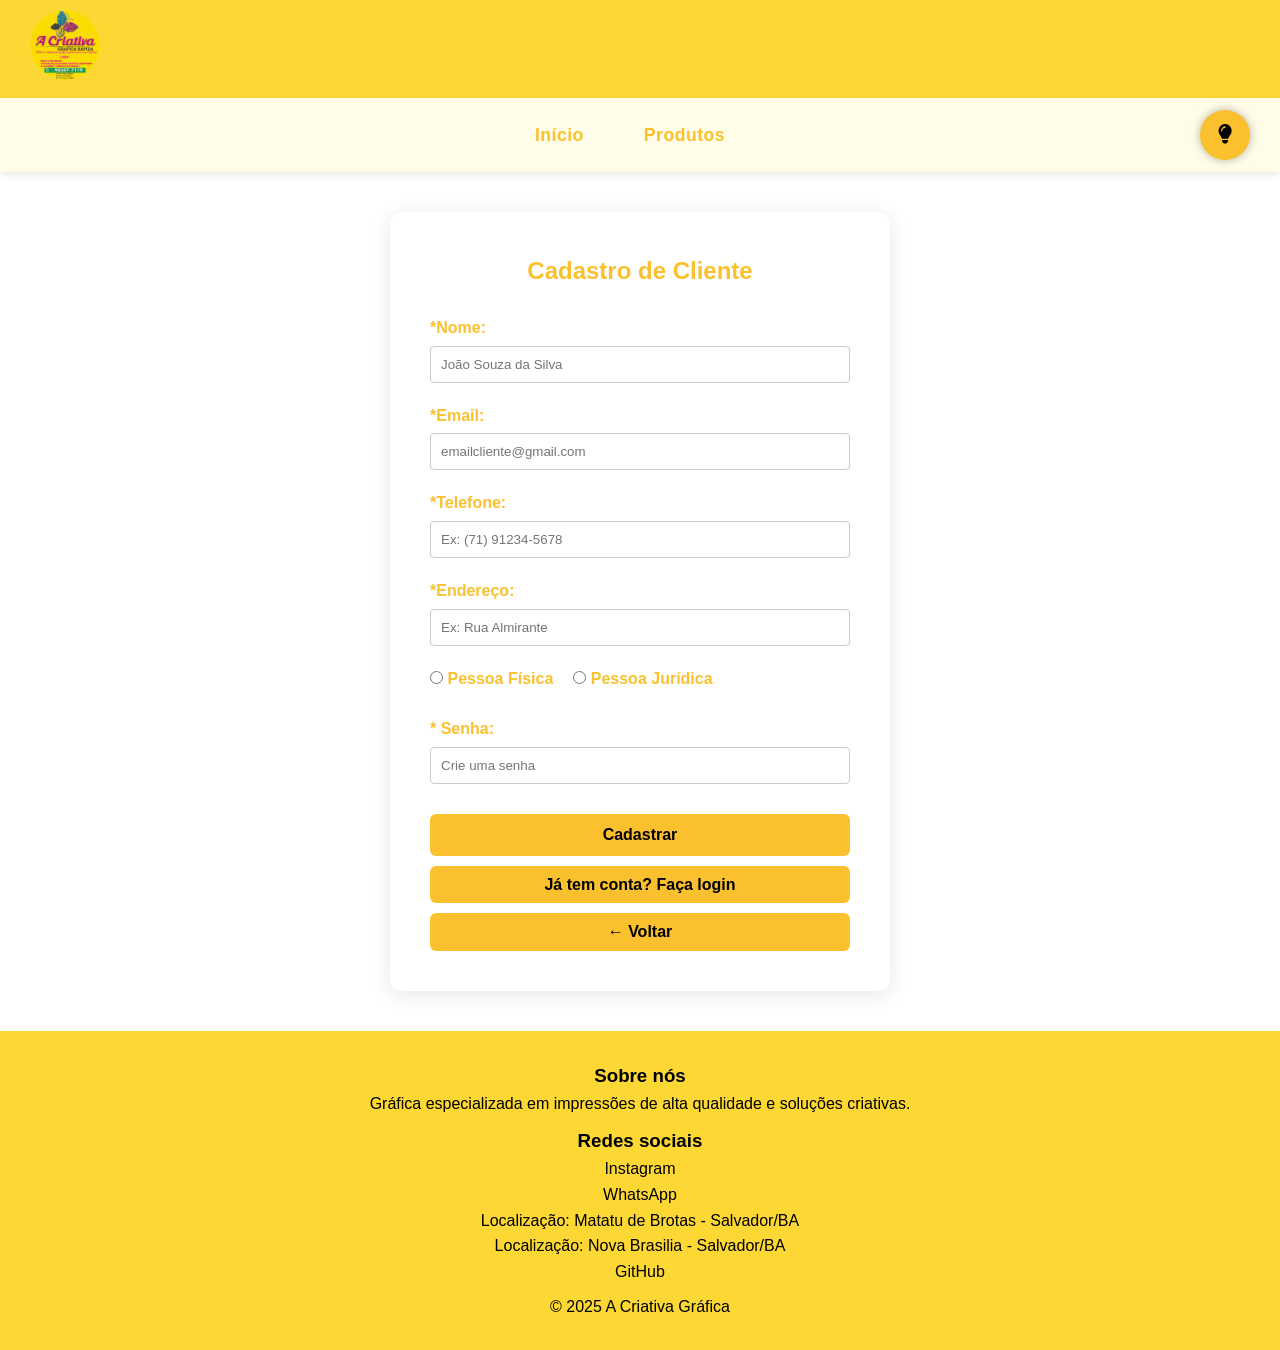
<file: Paginas/login/cadastro.html>
<!DOCTYPE html>
<html lang="pt-br">

<head>
  <meta charset="UTF-8">
  <title>Cadastro de Cliente</title>
  <meta name="viewport" content="width=device-width, initial-scale=1.0">
  <link rel="stylesheet" href="cadastro.css">
  <link rel="shortcut icon" href="/Imagens/logo_empresa.png" type="image/x-icon">
  <link rel="stylesheet" href="https://cdnjs.cloudflare.com/ajax/libs/font-awesome/6.5.0/css/all.min.css" />
</head>

<body>
  <!-- HEADER -->
  <header>
    <div>
      <img class="img_logo" src="/Imagens/logo_empresa.png" alt="Logo da Gráfica">
    </div>
  </header>

  <!-- NAVEGAÇÃO -->
  <nav>
    <a href="/index.html">Início</a>
    <a href="/Paginas/produto/produto.html">Produtos</a>
    <div class="div_flex">
      <button id="trocar_iluminacao" onclick="alternarModo()"><i id="lampadaEscura" class="fa-solid fa-lightbulb"></i></button>
    </div>
  </nav>

  <!-- CONTAINER DE CADASTRO CENTRALIZADO -->
  <div class="cadastro-container">
    <div class="cadastro-card">
      <h2>Cadastro de Cliente</h2>
      <form action="suporteLogin.html" id="formCadastro">
        <label for="nome">*Nome:</label>
        <input type="text" id="nome" name="nome" placeholder="João Souza da Silva" required>

        <label for="email">*Email:</label>
        <input type="email" id="email" name="email" placeholder="emailcliente@gmail.com" required>

        <label for="telefone">*Telefone:</label>
        <input type="tel" id="telefone" name="telefone" placeholder="Ex: (71) 91234-5678" required>

        <label for="endereco">*Endereço:</label>
        <input type="text" id="endereco" name="endereco" placeholder="Ex: Rua Almirante" required>

        <div class="radio-group">
          <label class="radio-label">
            <input type="radio" id="pessoafisica" name="tipoPessoa" value="fisica">
            <span>Pessoa Física</span>
          </label>
          <label class="radio-label">
            <input type="radio" id="pessoajuridica" name="tipoPessoa" value="juridica">
            <span>Pessoa Jurídica</span>
          </label>
        </div>

        <!-- Campo dinâmico CPF/CNPJ -->
        <div id="campoDocumento" style="display: none;">
          <label id="labelDocumento" for="documento"></label>
          <input type="text" id="documento" name="documento" required>
        </div>

        <label for="senha">* Senha:</label>
        <input type="password" id="senha" name="senha" placeholder="Crie uma senha" required>

        <button type="submit">Cadastrar</button>
        <a class="link-voltar" href="login.html">Já tem conta? Faça login</a>
        <a class="link-voltar" href="/index.html">← Voltar</a>
      </form>
    </div>
  </div>

  <!-- RODAPÉ -->
  <footer>
    <div>
      <h3>Sobre nós</h3>
      <p>Gráfica especializada em impressões de alta qualidade e soluções criativas.</p>
    </div>

    <div>
      <h3>Redes sociais</h3>
      <a href="https://www.instagram.com/acriativagraf/" target="_blank">Instagram</a><br>
      <a href="https://wa.me/5571985077119?text=Olá%2C%20gostaria%20de%20mais%20informações!"
        target="_blank">WhatsApp</a><br>
      <a href="https://www.google.com/maps/place/A+Criativa+Gráfica+Rápida/@-12.976092,-38.4953796,19z/data=!3m1!4b1!4m6!3m5!1s0x71604cfe29fda07:0x352d3ac0cf9034d3!8m2!3d-12.9760933!4d-38.4947345!16s%2Fg%2F1ptydl3cg?entry=ttu&g_ep=EgoyMDI1MDYzMC4wIKXMDSoASAFQAw%3D%3D"
        target="_blank">Localização: Matatu de Brotas - Salvador/BA</a><br>
      <a href="https://www.google.com/maps/place/A+Criativa+Gráfica+Rápida+2+Nova+Brasília/@-12.9187167,-38.4111908,17z/data=!3m1!4b1!4m6!3m5!1s0x71611b4ff86e5eb:0x5c8427a440bc6816!8m2!3d-12.9187219!4d-38.4086105!16s%2Fg%2F11mhjtlxtj?entry=ttu&g_ep=EgoyMDI1MDYzMC.0wIKXMDSoASAFQAw%3D%3D"
        target="_blank">Localização: Nova Brasilia - Salvador/BA</a><br>
      <a href="https://github.com/Tiago-Aragao/AVA1_FrontEndGT.git" target="_blank">GitHub</a>
    </div>

    <div>
      <p>&copy; 2025 A Criativa Gráfica</p>
    </div>
  </footer>

  <!-- AREA DE IMPORTAÇÃO DE SCRIPTS .JS-->
  <script src="/Paginas/login/cadastro.js"></script>
  <script src="/modoescuro.js"></script>
</body>

</html>
</file>
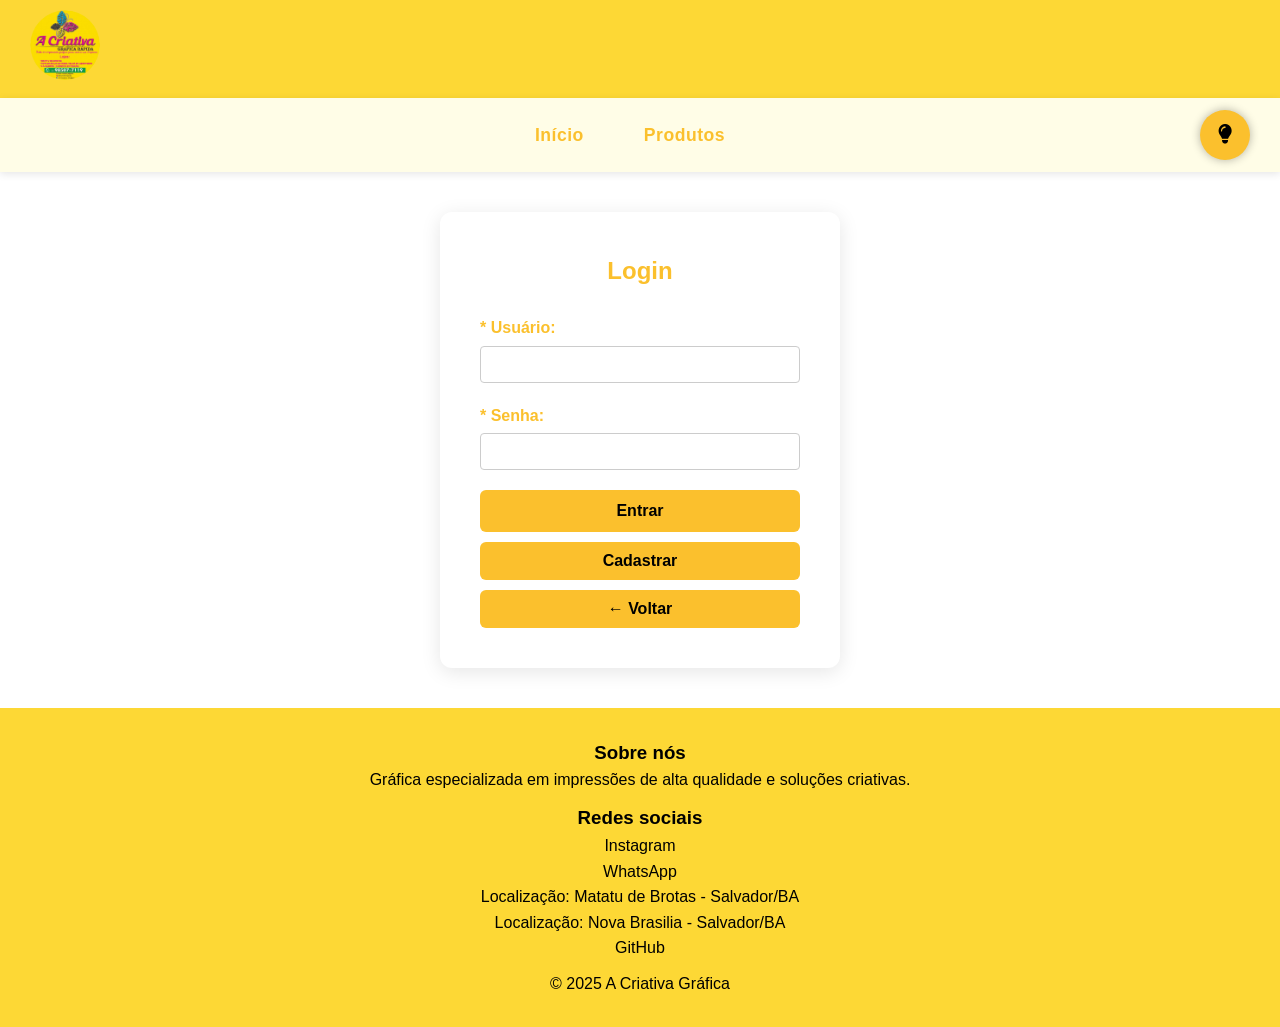
<file: Paginas/login/login.html>
<!DOCTYPE html>
<html lang="pt-br">

<head>
  <meta charset="UTF-8">
  <title>Tela de Login</title>
  <meta name="viewport" content="width=device-width, initial-scale=1.0">
  <link rel="stylesheet" href="login.css">
  <link rel="shortcut icon" href="/Imagens/logo_empresa.png" type="image/x-icon">
  <link rel="stylesheet" href="https://cdnjs.cloudflare.com/ajax/libs/font-awesome/6.5.0/css/all.min.css" />
</head>

<body>
  <!-- HEADER -->
  <header>
    <div>
      <img class="img_logo" src="/Imagens/logo_empresa.png" alt="Logo da Gráfica">
    </div>
  </header>

  <!-- NAVEGAÇÃO -->
  <nav>
    <a href="/index.html">Início</a>
    <a href="/Paginas/produto/produto.html">Produtos</a>
    <div class="div_flex">
      <button id="trocar_iluminacao" onclick="alternarModo()"><i id="lampadaEscura"
          class="fa-solid fa-lightbulb"></i></button>
    </div>
  </nav>

  <!-- CONTAINER DE LOGIN CENTRALIZADO -->
  <div class="login-container">
    <div class="login-card">
      <h2>Login</h2>
      <form action="/Paginas/suporte/suporte.html" id="form">
        <label for="usuario">* Usuário:</label>
        <input type="text" id="usuario" name="usuario" required>

        <label for="senha">* Senha:</label>
        <input type="password" id="senha" name="senha" required>

        <button id="btn" type="submit">Entrar</button>
        <a class="link-voltar" href="/Paginas/login/cadastro.html">Cadastrar</a>
        <a class="link-voltar" href="/index.html">← Voltar</a>

      </form>
    </div>
  </div>

  <!-- RODAPÉ -->
  <footer>
    <div>
      <h3>Sobre nós</h3>
      <p>Gráfica especializada em impressões de alta qualidade e soluções criativas.</p>
    </div>

    <div>
      <h3>Redes sociais</h3>
      <a href="https://www.instagram.com/acriativagraf/" target="_blank">Instagram</a><br>
      <a href="https://wa.me/5571985077119?text=Olá%2C%20gostaria%20de%20mais%20informações!"
        target="_blank">WhatsApp</a><br>
      <a href="https://www.google.com/maps/place/A+Criativa+Gráfica+Rápida/@-12.976092,-38.4953796,19z/data=!3m1!4b1!4m6!3m5!1s0x71604cfe29fda07:0x352d3ac0cf9034d3!8m2!3d-12.9760933!4d-38.4947345!16s%2Fg%2F1ptydl3cg?entry=ttu&g_ep=EgoyMDI1MDYzMC4wIKXMDSoASAFQAw%3D%3D"
        target="_blank">Localização: Matatu de Brotas - Salvador/BA</a><br>
      <a href="https://www.google.com/maps/place/A+Criativa+Gráfica+Rápida+2+Nova+Brasília/@-12.9187167,-38.4111908,17z/data=!3m1!4b1!4m6!3m5!1s0x71611b4ff86e5eb:0x5c8427a440bc6816!8m2!3d-12.9187219!4d-38.4086105!16s%2Fg%2F11mhjtlxtj?entry=ttu&g_ep=EgoyMDI1MDYzMC4wIKXMDSoASAFQAw%3D%3D"
        target="_blank">Localização: Nova Brasilia - Salvador/BA</a><br>
      <a href="https://github.com/Tiago-Aragao/AVA1_FrontEndGT.git" target="_blank">GitHub</a>
    </div>

    <div>
      <p>&copy; 2025 A Criativa Gráfica</p>
    </div>
  </footer>
  
  <!-- AREA DE IMPORTAÇÃO DE SCRIPTS .JS-->
  <script src="login.js"></script>
  <script src="/modoescuro.js"></script>
</body>

</html>
</file>
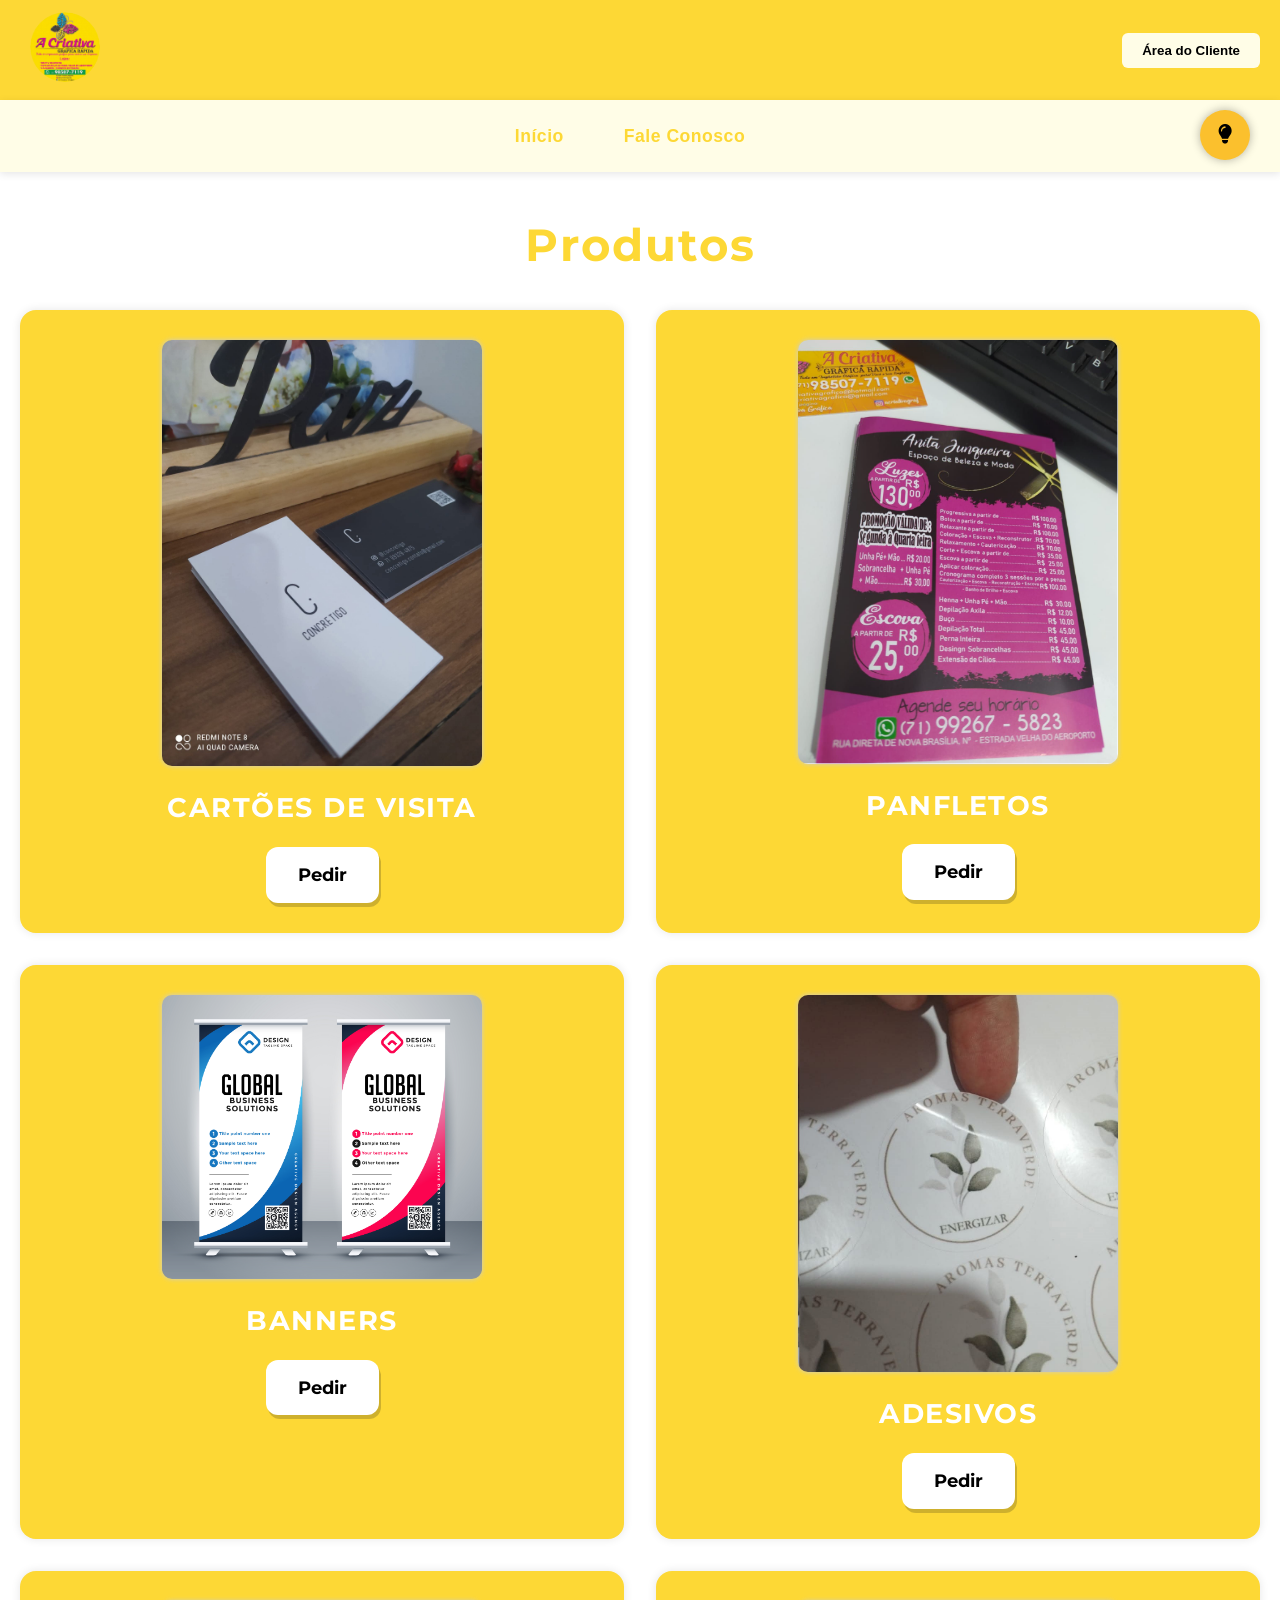
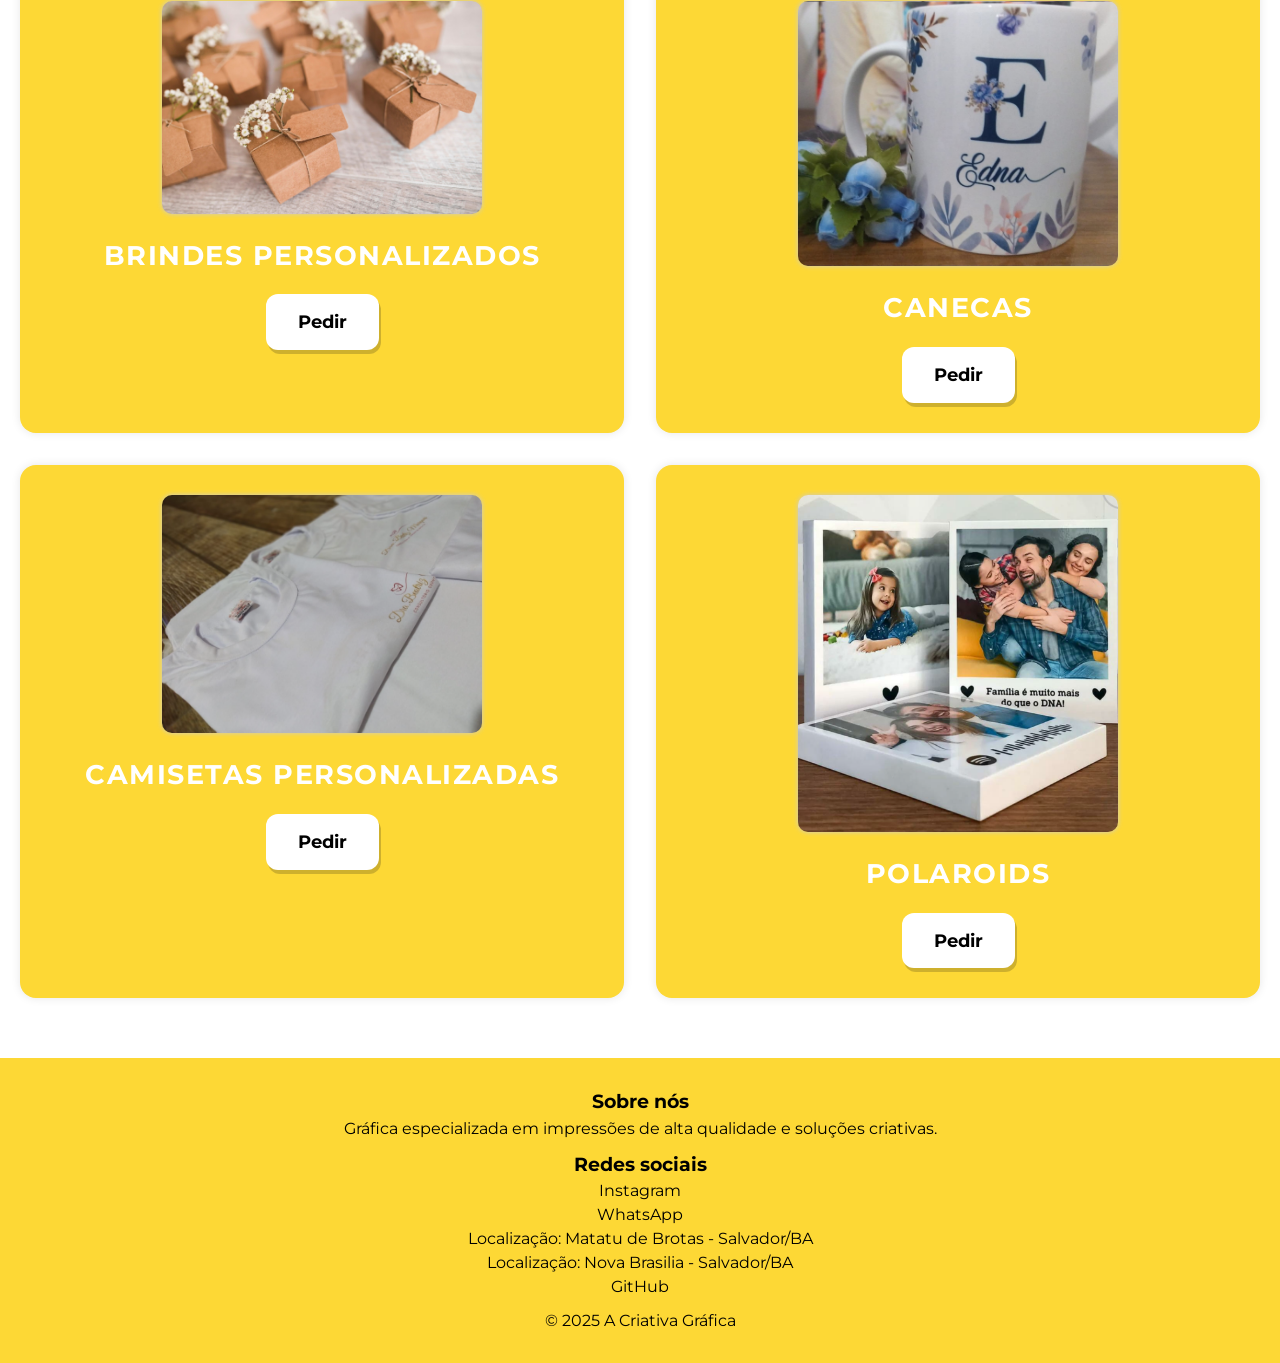
<file: Paginas/produto/produto.html>
<!DOCTYPE html>
<html lang="pt-br">

<head>
    <meta charset="UTF-8" />
    <title>Produtos</title>
    <link href="https://fonts.googleapis.com/css2?family=Montserrat:wght@400;700&display=swap" rel="stylesheet" />
    <link rel="stylesheet" href="produto.css" />
    <link rel="shortcut icon" href="/Imagens/logo_empresa.png" type="image/png" />
    <link rel="stylesheet" href="https://cdnjs.cloudflare.com/ajax/libs/font-awesome/6.5.0/css/all.min.css" />
</head>

<body>

    <header>
        <div>
            <img class="img_logo" src="/Imagens/logo_empresa.png" alt="Logo da Gráfica">
        </div>

        <div class="div_flex">
            <button onclick="mudar()">Área do Cliente</button>
        </div>
    </header>

    <nav>
        <a href="/index.html">Início</a>
        <a href="#FaleConosco">Fale Conosco</a>
        <div class="div_flex">
            <button id="trocar_iluminacao" onclick="alternarModo()"><i id="lampadaEscura" class="fa-solid fa-lightbulb"></i></button>
        </div>
    </nav>


    <main>
        <div class="div-centro">
            <h1>Produtos</h1>
        </div>

        <section class="produtos">

            <!-- CARTÃO DE VISITA -->
            <div class="produto">
                <img src="/Imagens/cartao_visita.jpeg" alt="Cartões de Visita" width="200" height="150" />
                <h5>Cartões de Visita</h5>
                <a href="https://wa.me/5571985077119?text=Olá,%20quero%20fazer%20um%20pedido%20de%20Cartões%20de%20Visita"
                    target="_blank" class="botao-pedir">Pedir</a>
            </div>

            <!-- PANFLETOS -->
            <div class="produto">
                <img src="/Imagens/panfletos.png" alt="Panfletos coloridos" width="200" height="150" />
                <h5>Panfletos</h5>
                <a href="https://wa.me/5571985077119?text=Olá,%20quero%20fazer%20um%20pedido%20de%20Panfletos"
                    target="_blank" class="botao-pedir">Pedir</a>
            </div>

            <!-- BANNERS -->
            <div class="produto">
                <img src="/Imagens/banners.jpg" alt="Banners promocionais em vários tamanhos" width="200"
                    height="150" />
                <h5>Banners</h5>
                <a href="https://wa.me/5571985077119?text=Olá,%20quero%20fazer%20um%20pedido%20de%20Banners"
                    target="_blank" class="botao-pedir">Pedir</a>
            </div>

            <!-- ADESIVOS PERSONALIZADOS -->
            <div class="produto">
                <img src="/Imagens/adesivo_vinil.jfif" alt="Adesivos personalizados" width="200" height="150" />
                <h5>Adesivos</h5>
                <a href="https://wa.me/5571985077119?text=Olá,%20quero%20fazer%20um%20pedido%20de%20Adesivos"
                    target="_blank" class="botao-pedir">Pedir</a>
            </div>

            <!-- BRINDES -->
            <div class="produto">
                <img src="/Imagens/brindes_para_festas.png" alt="Brindes personalizados para eventos e empresas"
                    width="200" height="150" />
                <h5>Brindes Personalizados</h5>
                <a href="https://wa.me/5571985077119?text=Olá,%20quero%20fazer%20um%20pedido%20de%20Brindes%20Personalizados"
                    target="_blank" class="botao-pedir">Pedir</a>
            </div>

            <!-- CANECA PERSONALIZADA -->
            <div class="produto">
                <img src="/Imagens/caneca_personalizada.jfif" alt="Canecas personalizadas com fotos ou logos"
                    width="200" height="150" />
                <h5>Canecas</h5>
                <a href="https://wa.me/5571985077119?text=Olá,%20quero%20fazer%20um%20pedido%20de%20Canecas"
                    target="_blank" class="botao-pedir">Pedir</a>
            </div>

            <!-- CAMISAS PERSONALIZADAS -->
            <div class="produto">
                <img src="/Imagens/camiseta_personalizada.png" alt="Camisetas personalizadas com estampas" width="200"
                    height="150" />
                <h5>Camisetas Personalizadas</h5>
                <a href="https://wa.me/5571985077119?text=Olá,%20quero%20fazer%20um%20pedido%20de%20Camisetas%20Personalizadas"
                    target="_blank" class="botao-pedir">Pedir</a>
            </div>

            <!-- POLAROIDS -->
            <div class="produto">
                <img src="/Imagens/polaroid.png" alt="Polaroids personalizadas com fotos" width="200" height="150" />
                <h5>Polaroids</h5>
                <a href="https://wa.me/5571985077119?text=Olá,%20quero%20fazer%20um%20pedido%20de%20Polaroids"
                    target="_blank" class="botao-pedir">Pedir</a>
            </div>

        </section>
    </main>

    <footer id="FaleConosco">
        <div>
            <h3>Sobre nós</h3>
            <p>Gráfica especializada em impressões de alta qualidade e soluções criativas.</p>
        </div>

        <div>
            <h3>Redes sociais</h3>
            <a href="https://www.instagram.com/acriativagraf/" target="_blank">Instagram</a><br>
            <a href="https://wa.me/5571985077119?text=Olá%2C%20gostaria%20de%20mais%20informações!"
                target="_blank">WhatsApp</a><br>
            <a href="https://www.google.com/maps/place/A+Criativa+Gráfica+Rápida/@-12.976092,-38.4953796,19z/data=!3m1!4b1!4m6!3m5!1s0x71604cfe29fda07:0x352d3ac0cf9034d3!8m2!3d-12.9760933!4d-38.4947345!16s%2Fg%2F1ptydl3cg?entry=ttu&g_ep=EgoyMDI1MDYzMC4wIKXMDSoASAFQAw%3D%3D"
                target="_blank">Localização: Matatu de Brotas - Salvador/BA</a><br>
            <a href="https://www.google.com/maps/place/A+Criativa+Gráfica+Rápida+2+Nova+Brasília/@-12.9187167,-38.4111908,17z/data=!3m1!4b1!4m6!3m5!1s0x71611b4ff86e5eb:0x5c8427a440bc6816!8m2!3d-12.9187219!4d-38.4086105!16s%2Fg%2F11mhjtlxtj?entry=ttu&g_ep=EgoyMDI1MDYzMC4wIKXMDSoASAFQAw%3D%3D"
                target="_blank">Localização: Nova Brasilia - Salvador/BA</a><br>
            <a href="https://github.com/Tiago-Aragao/AVA1_FrontEndGT.git" target="_blank">GitHub</a>
        </div>

        <div>
            <p>&copy; 2025 A Criativa Gráfica</p>
        </div>
    </footer>

    <!--  VOLTAR AO TOPO  -->
    <button id="voltar-topo" title="Voltar ao topo"><i class="fas fa-arrow-up"></i></button>


    <script src="/Paginas/produto/produto.js"></script>
    <script src="/modoescuro.js"></script>
</body>

</html>
</file>
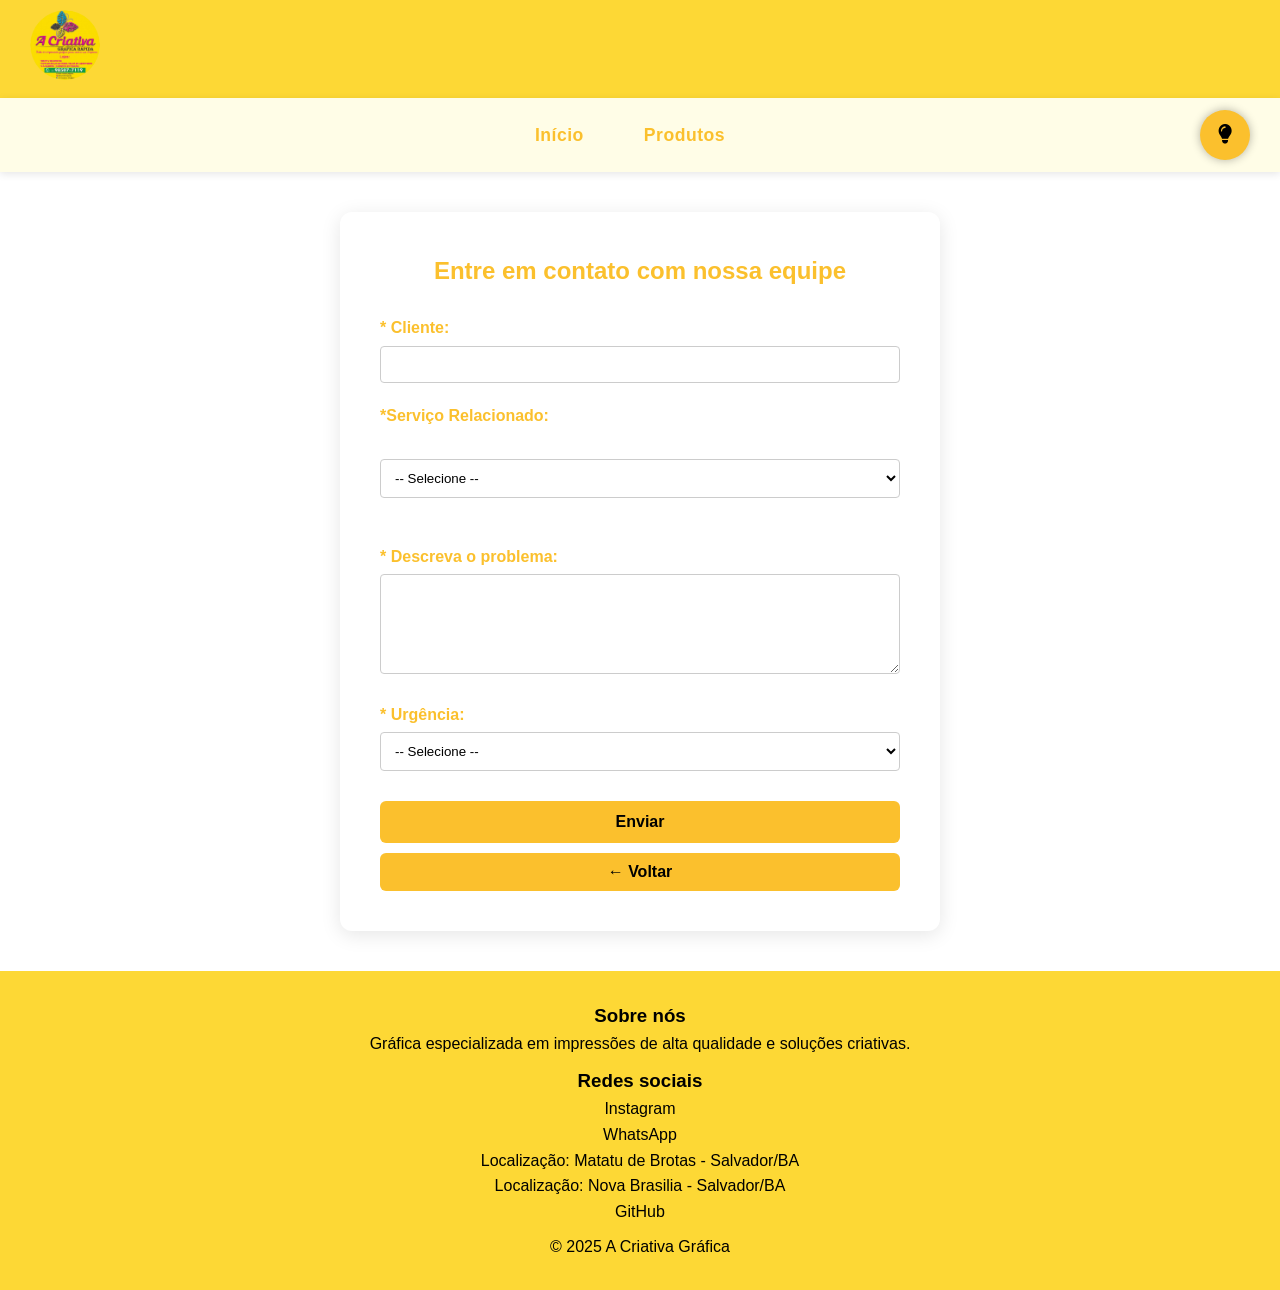
<file: Paginas/suporte/suporte.html>
<!DOCTYPE html>
<html lang="pt-br">

<head>
    <meta charset="UTF-8">
    <meta name="viewport" content="width=device-width, initial-scale=1.0">
    <title>Suporte</title>
    <link rel="stylesheet" href="suporte.css">
    <link rel="shortcut icon" href="/Imagens/logo_empresa.png" type="image/png">
    <link rel="stylesheet" href="https://cdnjs.cloudflare.com/ajax/libs/font-awesome/6.5.0/css/all.min.css" />
</head>

<body>
    <!-- HEADER -->
    <header>
        <div>
            <img class="img_logo" src="/Imagens/logo_empresa.png" alt="Logo da Empresa">
        </div>
    </header>

    <!-- NAVEGAÇÃO -->
    <nav>
        <a href="/index.html">Início</a>
        <a href="/Paginas/produto/produto.html">Produtos</a>
        <div class="div_flex">
            <button id="trocar_iluminacao" onclick="alternarModo()"><i id="lampadaEscura" class="fa-solid fa-lightbulb"></i></button>
        </div>
    </nav>

    <!-- CONTAINER DE SUPORTE CENTRALIZADO -->
    <div class="suporte-container">
        <div class="suporte-card">
            <h2>Entre em contato com nossa equipe</h2>
            <form action="/index.html">
                <label for="nome">* Cliente:</label>
                <input type="text" id="nome" name="nome" required>

                <label for="servico">*Serviço Relacionado:</label><br>
                <select id="servico" name="servico" required>
                    <option value="">-- Selecione --</option>
                    <option value="incorreta">Quantidade Incorreta</option>
                    <option value="corte">Erro de Corte</option>
                    <option value="defeito">Impressão Defeituosa</option>
                    <option value="nao_finalizado">Produto não finalizado</option>
                    <option value="arte">Erro na arte</option>
                    <option value="outro">Outro</option>
                </select><br><br>

                <label for="descricao">* Descreva o problema:</label>
                <textarea id="descricao" name="descricao" rows="5" required></textarea>

                <label for="urgencia">* Urgência:</label>
                <select id="urgencia" name="urgencia" required>
                    <option value="">-- Selecione --</option>
                    <option value="baixa">Baixa</option>
                    <option value="media">Média</option>
                    <option value="alta">Alta</option>
                </select>

                <button onclick="enviar()" type="submit">Enviar</button>
                <a class="link-voltar" href="/index.html">← Voltar</a>
            </form>
        </div>
    </div>

    <!-- RODAPÉ -->
    <footer>
        <div>
            <h3>Sobre nós</h3>
            <p>Gráfica especializada em impressões de alta qualidade e soluções criativas.</p>
        </div>

        <div>
            <h3>Redes sociais</h3>
            <a href="https://www.instagram.com/acriativagraf/" target="_blank">Instagram</a><br>
            <a href="https://wa.me/5571985077119?text=Olá%2C%20gostaria%20de%20mais%20informações!"
                target="_blank">WhatsApp</a><br>
            <a href="https://www.google.com/maps/place/A+Criativa+Gráfica+Rápida/@-12.976092,-38.4953796,19z/data=!3m1!4b1!4m6!3m5!1s0x71604cfe29fda07:0x352d3ac0cf9034d3!8m2!3d-12.9760933!4d-38.4947345!16s%2Fg%2F1ptydl3cg?entry=ttu&g_ep=EgoyMDI1MDYzMC4wIKXMDSoASAFQAw%3D%3D"
                target="_blank">Localização: Matatu de Brotas - Salvador/BA</a><br>
            <a href="https://www.google.com/maps/place/A+Criativa+Gráfica+Rápida+2+Nova+Brasília/@-12.9187167,-38.4111908,17z/data=!3m1!4b1!4m6!3m5!1s0x71611b4ff86e5eb:0x5c8427a440bc6816!8m2!3d-12.9187219!4d-38.4086105!16s%2Fg%2F11mhjtlxtj?entry=ttu&g_ep=EgoyMDI1MDYzMC4wIKXMDSoASAFQAw%3D%3D"
                target="_blank">Localização: Nova Brasilia - Salvador/BA</a><br>
            <a href="https://github.com/Tiago-Aragao/AVA1_FrontEndGT.git" target="_blank">GitHub</a>
        </div>

        <div>
            <p>&copy; 2025 A Criativa Gráfica</p>
        </div>
    </footer>

    <script src="/modoescuro.js"></script>
    <script src="suporte.js"></script>
</body>

</html>
</file>
<file: Paginas/login/cadastro.css>
/* VARIÁVEIS DE TEMA */
:root {
  --cor-fundo-body: #fff; /* Cor de fundo padrão da página (modo claro) */
  --cor-texto-body: #333; /* Cor principal dos textos no modo claro */
  --cor-header: #fdd835; /* Cor de fundo do cabeçalho (header) */
  --cor-nav: #fffde7; /* Cor de fundo da barra de navegação */
  --cor-botao-light: #fbc02d; /* Cor de fundo do botão de troca de tema (claro/escuro) */
  --cor-link: #fbc02d; /* Cor padrão dos links */
  --cor-link-hover: #fff; /* Cor do texto dos links ao passar o mouse */
  --cor-link-bg-hover: #fbc02d; /* Cor de fundo dos links ao passar o mouse */
  --cor-card-bg: #fff; /* Cor de fundo dos cartões (formulário) */
  --cor-card-boxshadow: rgba(0, 0, 0, 0.1); /* Cor da sombra dos cartões */
  --cor-titulo: #fbc02d; /* Cor dos títulos dentro dos cartões */
  --cor-label: #fbc02d; /* Cor das labels dos campos de formulário */
  --cor-input-bg: #fff; /* Cor de fundo dos campos de input */
  --cor-input-borda: #ccc; /* Cor da borda dos inputs */
  --cor-input-texto: #000; /* Cor do texto dentro dos inputs */
  --cor-botao: #fbc02d; /* Cor de fundo dos botões */
  --cor-botao-hover: #fdd835; /* Cor dos botões ao passar o mouse */
  --cor-footer-bg: #fdd835; /* Cor de fundo do rodapé */
  --cor-footer-texto: #000; /* Cor do texto no rodapé */
  --cor-footer-hover: #fff; /* Cor dos links do rodapé ao passar o mouse */
}

body.modo-escuro {
  --cor-fundo-body: #121212; /* Cor de fundo da página no modo escuro */
  --cor-texto-body: #e0e0e0; /* Cor principal dos textos no modo escuro */
  --cor-header: #333; /* Cor do cabeçalho no modo escuro */
  --cor-nav: #1e1e1e; /* Cor da barra de navegação no modo escuro */
  --cor-botao-light: #fbc02d; /* Cor do botão de tema no modo escuro (mantida) */
  --cor-link: #fdd835; /* Cor dos links no modo escuro */
  --cor-link-hover: #000; /* Cor dos links ao passar o mouse (modo escuro) */
  --cor-link-bg-hover: #fdd835; /* Fundo do link ao passar o mouse (modo escuro) */
  --cor-card-bg: #1f1f1f; /* Cor de fundo dos cartões no modo escuro */
  --cor-card-boxshadow: rgba(255, 255, 255, 0.05); /* Sombra sutil dos cartões no modo escuro */
  --cor-titulo: #fdd835; /* Cor dos títulos no modo escuro */
  --cor-label: #fdd835; /* Cor das labels no modo escuro */
  --cor-input-bg: #2c2c2c; /* Cor de fundo dos inputs no modo escuro */
  --cor-input-borda: #555; /* Cor da borda dos inputs no modo escuro */
  --cor-input-texto: #fff; /* Cor do texto dentro dos inputs no modo escuro */
  --cor-botao: #fbc02d; /* Cor do botão no modo escuro */
  --cor-botao-hover: #fdd835; /* Cor do botão ao passar o mouse no modo escuro */
  --cor-footer-bg: #333; /* Cor de fundo do rodapé no modo escuro */
  --cor-footer-texto: #ccc; /* Cor do texto no rodapé (modo escuro) */
  --cor-footer-hover: #fff; /* Cor do texto no hover (modo escuro) */
}

/* RESET */
* {
  margin: 0; /* Remove margens padrão de todos os elementos */
  padding: 0; /* Remove preenchimentos padrão */
  box-sizing: border-box; /* Inclui padding e borda no cálculo de tamanho */
}

body {
  font-family: Arial, sans-serif; /* Define a fonte principal */
  background-color: var(--cor-fundo-body); /* Usa a variável de cor de fundo do corpo */
  color: var(--cor-texto-body); /* Usa a cor padrão do texto */
  line-height: 1.6; /* Altura da linha para melhor legibilidade */
  height: 100vh; /* Altura total da viewport */
  display: flex; /* Define o layout como flexível */
  flex-direction: column; /* Organiza os elementos verticalmente */
}

/* HEADER */
header {
  background-color: var(--cor-header); /* Cor de fundo do cabeçalho */
  height: 100px; /* Altura fixa do cabeçalho */
  display: flex; /* Layout flexível */
  align-items: center; /* Centraliza os itens verticalmente */
  padding: 0 20px; /* Espaçamento horizontal interno */
}

/* LOGO */
.img_logo {
  margin: 10px 0 10px 10px; /* Margem ao redor da imagem */
  padding: 0; /* Sem espaçamento interno */
  height: 70px; /* Altura da imagem */
  width: 70px; /* Largura da imagem */
  border-radius: 50%; /* Torna a imagem circular */
  object-fit: cover; /* Garante que a imagem preencha sem distorcer */
  border: none; /* Remove borda */
  box-shadow: none; /* Sem sombra */
  background-color: transparent; /* Fundo transparente */
}

/* NAV */
nav {
  background-color: var(--cor-nav); /* Cor de fundo da navegação */
  position: sticky; /* Fixa a barra no topo ao rolar */
  top: 0; /* Alinha ao topo da página */
  left: 0; /* Alinha à esquerda */
  width: 100%; /* Largura total */
  display: flex; /* Layout flexível */
  justify-content: center; /* Centraliza os itens horizontalmente */
  gap: 20px; /* Espaço entre os links */
  padding: 15px 0; /* Espaço vertical interno */
  z-index: 1000; /* Prioridade de empilhamento */
  box-shadow: 0 2px 8px rgba(0, 0, 0, 0.1); /* Sombra leve inferior */
}

nav a {
  color: var(--cor-link); /* Cor padrão dos links */
  text-decoration: none; /* Remove sublinhado */
  font-weight: 600; /* Texto em negrito */
  font-family: 'Segoe UI', 'Helvetica Neue', Arial, sans-serif; /* Fonte personalizada */
  font-size: 1.1rem; /* Tamanho da fonte */
  padding: 8px 14px; /* Espaçamento interno do link */
  margin: 0 6px; /* Espaçamento entre os links */
  border-radius: 6px; /* Bordas arredondadas */
  transition: all 0.3s ease-in-out; /* Transição suave */
  display: inline-block; /* Permite espaçamento e alinhamento */
  letter-spacing: 0.5px; /* Espaçamento entre letras */
}

nav a:hover {
  color: var(--cor-link-hover); /* Cor do texto ao passar o mouse */
  background-color: var(--cor-link-bg-hover); /* Fundo ao passar o mouse */
  box-shadow: 0 4px 10px rgba(0, 0, 0, 0.2); /* Sombra mais intensa */
}

nav a.active {
  color: var(--cor-link-hover); /* Cor do link ativo */
  background-color: var(--cor-link-bg-hover); /* Fundo do link ativo */
}

/* BOTÃO TROCA DE ILUMINAÇÃO */
#trocar_iluminacao {
  position: fixed; /* Fixa o botão na tela */
  top: 110px; /* Distância do topo */
  right: 30px; /* Distância da direita */
  background-color: var(--cor-botao-light); /* Cor de fundo */
  color: #000; /* Cor do ícone */
  border: none; /* Remove a borda */
  border-radius: 50%; /* Botão redondo */
  padding: 0.8rem; /* Espaçamento interno */
  font-size: 1.2rem; /* Tamanho do ícone */
  cursor: pointer; /* Muda o cursor para ponteiro */
  z-index: 1001; /* Empilhamento acima da navegação */
  box-shadow: 0 0 10px rgba(0, 0, 0, 0.3); /* Sombra ao redor */
  display: flex; /* Alinha conteúdo */
  align-items: center; /* Alinha verticalmente */
  justify-content: center; /* Alinha horizontalmente */
  width: 50px; /* Largura do botão */
  height: 50px; /* Altura do botão */
  transition: all 0.3s ease; /* Transição suave */
}

#trocar_iluminacao:hover {
  background-color: #fff; /* Cor ao passar o mouse */
  transform: scale(1.1); /* Aumenta o botão levemente */
}

body.modo-escuro #trocar_iluminacao {
  background-color: var(--cor-botao-light); /* Cor no modo escuro */
  color: #000; /* Cor do ícone */
}

body.modo-escuro #trocar_iluminacao:hover {
  background-color: #fff; /* Cor de fundo ao passar o mouse */
}

/* CONTAINER DE CADASTRO */
.cadastro-container {
  flex: 1; /* Ocupa o espaço restante */
  display: flex; /* Layout flexível */
  justify-content: center; /* Centraliza horizontalmente */
  align-items: center; /* Centraliza verticalmente */
  background-color: var(--cor-fundo-body); /* Cor de fundo do container */
  padding: 40px 20px; /* Espaçamento interno */
}

/* CARD DE CADASTRO */
.cadastro-card {
  background-color: var(--cor-card-bg); /* Cor de fundo do cartão */
  padding: 40px; /* Espaçamento interno */
  border-radius: 12px; /* Bordas arredondadas */
  box-shadow: 0 4px 20px var(--cor-card-boxshadow); /* Sombra ao redor */
  max-width: 500px; /* Largura máxima */
  width: 100%; /* Largura total até o máximo */
}

.cadastro-card h2 {
  color: var(--cor-titulo); /* Cor do título */
  margin-bottom: 25px; /* Espaçamento inferior */
  text-align: center; /* Centraliza o texto */
}

/* CAMPOS */
.cadastro-card label {
  color: var(--cor-label); /* Cor da label */
  font-weight: bold; /* Negrito */
  margin-bottom: 5px; /* Espaçamento inferior */
  display: block; /* Ocupa linha inteira */
}

.cadastro-card input[type="text"],
.cadastro-card input[type="email"],
.cadastro-card input[type="tel"],
.cadastro-card input[type="password"] {
  padding: 10px; /* Espaçamento interno */
  width: 100%; /* Largura total */
  margin-bottom: 20px; /* Espaçamento inferior */
  border: 1px solid var(--cor-input-borda); /* Borda do campo */
  border-radius: 4px; /* Bordas arredondadas */
  background-color: var(--cor-input-bg); /* Cor de fundo do campo */
  color: var(--cor-input-texto); /* Cor do texto digitado */
}

/* RADIO BUTTONS */
.radio-group {
  display: flex; /* Layout flexível */
  gap: 20px; /* Espaço entre os elementos */
  margin-bottom: 20px; /* Espaçamento inferior */
}

.radio-label {
  display: flex; /* Layout flexível */
  align-items: center; /* Alinha verticalmente */
  gap: 8px; /* Espaço entre botão e texto */
  cursor: pointer; /* Muda cursor ao passar por cima */
}

.radio-label input[type="radio"] {
  accent-color: var(--cor-botao); /* Cor do botão de opção */
}

/* BOTÃO DE CADASTRO */
.cadastro-card button {
  width: 100%; /* Largura total */
  background-color: var(--cor-botao); /* Cor de fundo */
  color: #000; /* Cor do texto */
  padding: 12px; /* Espaçamento interno */
  border: none; /* Remove borda */
  font-weight: bold; /* Texto em negrito */
  font-size: medium; /* Tamanho da fonte */
  border-radius: 6px; /* Bordas arredondadas */
  cursor: pointer; /* Muda cursor */
  transition: background-color 0.3s; /* Transição suave */
  margin-top: 10px; /* Espaçamento superior */
}

.cadastro-card button:hover {
  background-color: var(--cor-botao-hover); /* Cor ao passar o mouse */
}

/* LINK VOLTAR */
.link-voltar {
  display: inline-block; /* Permite layout personalizado */
  background-color: var(--cor-botao); /* Cor de fundo */
  color: #000; /* Cor do texto */
  padding: 6px 0; /* Espaçamento vertical */
  font-weight: bold; /* Negrito */
  border-radius: 6px; /* Bordas arredondadas */
  cursor: pointer; /* Cursor pointer */
  transition: background-color 0.3s; /* Transição suave */
  text-decoration: none; /* Remove sublinhado */
  text-align: center; /* Centraliza o texto */
  width: 100%; /* Ocupa toda a largura */
  margin-top: 10px; /* Espaçamento superior */
}

.link-voltar:hover {
  background-color: var(--cor-botao-hover); /* Cor ao passar o mouse */
}

/* RODAPÉ */
footer {
  background-color: var(--cor-footer-bg); /* Cor de fundo do rodapé */
  padding: 20px; /* Espaçamento interno */
  text-align: center; /* Centraliza o texto */
  color: var(--cor-footer-texto); /* Cor do texto */
}

footer a {
  color: var(--cor-footer-texto); /* Cor dos links no rodapé */
  text-decoration: none; /* Remove sublinhado */
}

footer a:hover {
  color: var(--cor-footer-hover); /* Cor ao passar o mouse */
  cursor: pointer; /* Cursor pointer */
}

footer div {
  margin: 10px 0; /* Espaçamento vertical */
}

/* RESPONSIVO */
@media (max-width: 600px) {
  .cadastro-card {
    padding: 20px; /* Reduz o padding em telas pequenas */
  }

  .radio-group {
    flex-direction: column; /* Alinha os botões verticalmente */
    gap: 10px; /* Espaçamento entre botões */
  }
}
</file>
<file: Paginas/login/login.css>
/* VARIÁVEIS DE TEMA - Define as cores padrão do tema claro */
:root {
  --cor-fundo-body: #fff; /* Cor de fundo do body */
  --cor-texto-body: #333; /* Cor do texto principal */
  --cor-header: #fdd835; /* Cor do cabeçalho */
  --cor-nav: #fffde7; /* Cor da barra de navegação */
  --cor-botao-light: #fbc02d; /* Cor do botão de tema claro */
  --cor-link: #fbc02d; /* Cor dos links */
  --cor-link-hover: #fff; /* Cor dos links no hover */
  --cor-link-bg-hover: #fbc02d; /* Cor de fundo dos links no hover */
  --cor-login-container-bg: #fff; /* Cor de fundo do container de login */
  --cor-login-card-bg: #fff; /* Cor de fundo do card de login */
  --cor-login-boxshadow: rgba(0, 0, 0, 0.1); /* Sombra do card de login */
  --cor-login-titulo: #fbc02d; /* Cor do título do login */
  --cor-label: #fbc02d; /* Cor dos labels do formulário */
  --cor-input-bg: #fff; /* Cor de fundo dos inputs */
  --cor-input-borda: #ccc; /* Cor da borda dos inputs */
  --cor-input-texto: #000; /* Cor do texto dos inputs */
  --cor-botao: #fbc02d; /* Cor principal dos botões */
  --cor-botao-hover: #fdd835; /* Cor dos botões no hover */
  --cor-footer-bg: #fdd835; /* Cor de fundo do footer */
  --cor-footer-texto: #000; /* Cor do texto do footer */
  --cor-footer-link-hover: #fff; /* Cor dos links do footer no hover */
}

/* TEMA ESCURO - Sobrescreve as variáveis para o modo escuro */
body.modo-escuro {
  --cor-fundo-body: #121212; /* Fundo escuro para o body */
  --cor-texto-body: #e0e0e0; /* Texto claro para melhor contraste */
  --cor-header: #333; /* Cabeçalho mais escuro */
  --cor-nav: #1e1e1e; /* Barra de navegação quase preta */
  --cor-botao-light: #fbc02d; /* Mantém o botão amarelo */
  --cor-link: #fdd835; /* Links em amarelo mais claro */
  --cor-link-hover: #000; /* Texto preto no hover */
  --cor-link-bg-hover: #fdd835; /* Fundo amarelo no hover */
  --cor-login-container-bg: #1a1a1a; /* Fundo escuro do container */
  --cor-login-card-bg: #222; /* Card de login mais escuro */
  --cor-login-boxshadow: rgba(255, 255, 255, 0.05); /* Sombra sutil */
  --cor-login-titulo: #fdd835; /* Título amarelo */
  --cor-label: #fdd835; /* Labels amarelos */
  --cor-input-bg: #2c2c2c; /* Fundo escuro dos inputs */
  --cor-input-borda: #555; /* Bordas mais claras */
  --cor-input-texto: #fff; /* Texto branco nos inputs */
  --cor-botao: #fbc02d; /* Botão amarelo */
  --cor-botao-hover: #fdd835; /* Hover ligeiramente diferente */
  --cor-footer-bg: #333; /* Footer escuro */
  --cor-footer-texto: #ccc; /* Texto do footer cinza */
  --cor-footer-link-hover: #fff; /* Links brancos no hover */
}

/* RESET - Remove estilos padrão dos navegadores */
* {
  margin: 0; /* Remove margens */
  padding: 0; /* Remove paddings */
  box-sizing: border-box; /* Modelo de caixa mais intuitivo */
}

/* BODY - Estilos base da página */
body {
  font-family: Arial, sans-serif; /* Fonte principal */
  background-color: var(--cor-fundo-body); /* Usa variável de cor */
  color: var(--cor-texto-body); /* Cor do texto variável */
  line-height: 1.6; /* Espaçamento entre linhas */
  height: 100vh; /* Altura total da viewport */
  display: flex; /* Layout flex */
  flex-direction: column; /* Organiza em coluna */
}

/* HEADER - Estilos do cabeçalho */
header {
  background-color: var(--cor-header); /* Cor do header */
  height: 100px; /* Altura fixa */
  display: flex; /* Flex para alinhamento */
  align-items: center; /* Centraliza verticalmente */
  padding: 0 20px; /* Padding lateral */
}

/* LOGO - Estilos da imagem do logo */
.img_logo {
  margin: 10px 0 10px 10px; /* Margens específicas */
  padding: 0; /* Sem padding */
  height: 70px; /* Altura fixa */
  width: 70px; /* Largura fixa */
  border-radius: 50%; /* Torna circular */
  object-fit: cover; /* Garante que a imagem cubra o espaço */
  border: none; /* Sem borda */
  box-shadow: none; /* Sem sombra */
  background-color: transparent; /* Fundo transparente */
}

/* NAV - Barra de navegação */
nav {
  background-color: var(--cor-nav); /* Cor da nav */
  position: sticky; /* Fixa no topo ao rolar */
  top: 0; /* Cola no topo */
  left: 0; /* Alinhamento à esquerda */
  width: 100%; /* Largura total */
  display: flex; /* Layout flex */
  justify-content: center; /* Centraliza os itens */
  gap: 20px; /* Espaço entre itens */
  padding: 15px 0; /* Padding vertical */
  z-index: 1000; /* Garante que fique acima de outros elementos */
  box-shadow: 0 2px 8px rgba(0, 0, 0, 0.1); /* Sombra sutil */
}

/* LINKS DA NAV - Estilos dos links de navegação */
nav a {
  color: var(--cor-link); /* Cor do link */
  text-decoration: none; /* Remove sublinhado */
  font-weight: 600; /* Peso da fonte */
  font-family: 'Segoe UI', 'Helvetica Neue', Arial, sans-serif; /* Fontes alternativas */
  font-size: 1.1rem; /* Tamanho da fonte */
  padding: 8px 14px; /* Espaçamento interno */
  margin: 0 6px; /* Margem lateral */
  border-radius: 6px; /* Bordas arredondadas */
  transition: all 0.3s ease-in-out; /* Transição suave */
  display: inline-block; /* Permite padding/margin */
  letter-spacing: 0.5px; /* Espaçamento entre letras */
}

/* HOVER DOS LINKS - Efeito ao passar o mouse */
nav a:hover {
  color: var(--cor-link-hover); /* Muda cor do texto */
  background-color: var(--cor-link-bg-hover); /* Muda fundo */
  box-shadow: 0 4px 10px rgba(0, 0, 0, 0.2); /* Adiciona sombra */
}

/* BOTÃO TROCA DE ILUMINAÇÃO - Botão do tema claro/escuro */
#trocar_iluminacao {
  position: fixed; /* Fixo na tela */
  top: 110px; /* Posição abaixo da Nav */
  right: 30px; /* Distância da direita */
  background-color: var(--cor-botao-light); /* Cor amarela */
  color: #000; /* Texto preto */
  border: none; /* Sem borda */
  border-radius: 50%; /* Formato circular */
  padding: 0.8rem; /* Espaçamento interno */
  font-size: 1.2rem; /* Tamanho do ícone */
  cursor: pointer; /* Cursor de clique */
  z-index: 1001; /* Fica acima da nav */
  box-shadow: 0 0 10px rgba(0, 0, 0, 0.3); /* Sombra */
  display: flex; /* Flex para centralizar */
  align-items: center; /* Centraliza verticalmente */
  justify-content: center; /* Centraliza horizontalmente */
  width: 50px; /* Largura fixa */
  height: 50px; /* Altura fixa */
  transition: all 0.3s ease; /* Transição suave */
}

/* HOVER DO BOTÃO - Efeito ao passar o mouse */
#trocar_iluminacao:hover {
  background-color: #fff; /* Fundo branco */
  transform: scale(1.1); /* Aumenta ligeiramente */
}

/* BOTÃO NO MODO ESCURO - Ajustes para tema escuro */
body.modo-escuro #trocar_iluminacao {
  background-color: var(--cor-botao-light); /* Mantém amarelo */
  color: #000; /* Texto preto */
}

/* HOVER NO MODO ESCURO - Efeito no tema escuro */
body.modo-escuro #trocar_iluminacao:hover {
  background-color: #fff; /* Fundo branco */
}

/* CONTAINER LOGIN - Área principal do login */
.login-container {
  flex: 1; /* Ocupa espaço disponível */
  display: flex; /* Layout flex */
  justify-content: center; /* Centraliza horizontalmente */
  align-items: center; /* Centraliza verticalmente */
  background-color: var(--cor-login-container-bg); /* Cor de fundo */
  padding: 40px 20px; /* Espaçamento interno */
}

/* CARD DE LOGIN - Estilo do formulário */
.login-card {
  background-color: var(--cor-login-card-bg); /* Cor de fundo */
  padding: 40px; /* Espaçamento interno */
  border-radius: 12px; /* Bordas arredondadas */
  box-shadow: 0 4px 20px var(--cor-login-boxshadow); /* Sombra */
  max-width: 400px; /* Largura máxima */
  width: 100%; /* Largura responsiva */
}

/* TÍTULO DO LOGIN */
.login-card h2 {
  color: var(--cor-login-titulo); /* Cor do título */
  margin-bottom: 25px; /* Espaço abaixo */
  text-align: center; /* Centralizado */
}

/* LABELS DO FORMULÁRIO */
.login-card label {
  color: var(--cor-label); /* Cor do label */
  font-weight: bold; /* Negrito */
  margin-bottom: 5px; /* Espaço abaixo */
  display: block; /* Faz ocupar linha inteira */
}

/* INPUTS DO FORMULÁRIO */
.login-card input[type="text"],
.login-card input[type="password"] {
  padding: 10px; /* Espaçamento interno */
  width: 100%; /* Largura total */
  margin-bottom: 20px; /* Espaço abaixo */
  border: 1px solid var(--cor-input-borda); /* Borda */
  border-radius: 4px; /* Cantos arredondados */
  background-color: var(--cor-input-bg); /* Cor de fundo */
  color: var(--cor-input-texto); /* Cor do texto */
}

/* BOTÃO DE LOGIN */
.login-card button {
  width: 100%; /* Largura total */
  background-color: var(--cor-botao); /* Cor de fundo */
  color: #000; /* Texto preto */
  padding: 12px; /* Espaçamento interno */
  border: none; /* Sem borda */
  font-weight: bold; /* Negrito */
  font-size: medium; /* Tamanho médio */
  border-radius: 6px; /* Bordas arredondadas */
  cursor: pointer; /* Cursor de clique */
  transition: background-color 0.3s; /* Transição suave */
}

/* HOVER DO BOTÃO */
.login-card button:hover {
  background-color: var(--cor-botao-hover); /* Cor alterada */
}

/* BOTÃO/LINK VOLTAR */
.link-voltar {
  display: inline-block; /* Permite padding */
  background-color: var(--cor-botao); /* Cor igual aos botões */
  color: #000; /* Texto preto */
  padding: 6px 0; /* Espaçamento vertical */
  font-weight: bold; /* Negrito */
  border-radius: 6px; /* Bordas arredondadas */
  cursor: pointer; /* Cursor de clique */
  transition: background-color 0.3s; /* Transição suave */
  text-decoration: none; /* Remove sublinhado */
  text-align: center; /* Texto centralizado */
  width: 100%; /* Largura total */
  margin-top: 10px; /* Espaço acima */
}

/* HOVER DO LINK VOLTAR */
.link-voltar:hover {
  background-color: var(--cor-botao-hover); /* Cor alterada */
}

/* FOOTER - Rodapé da página */
footer {
  background-color: var(--cor-footer-bg); /* Cor de fundo */
  padding: 20px; /* Espaçamento interno */
  text-align: center; /* Texto centralizado */
  color: var(--cor-footer-texto); /* Cor do texto */
}

/* LINKS DO FOOTER */
footer a {
  color: var(--cor-footer-texto); /* Cor do texto */
  text-decoration: none; /* Remove sublinhado */
}

/* HOVER DOS LINKS */
footer a:hover {
  color: var(--cor-footer-link-hover); /* Cor alterada */
  cursor: pointer; /* Cursor de clique */
}

/* DIVS DO FOOTER */
footer div {
  margin: 10px 0; /* Espaçamento vertical */
}

/* RESPONSIVO - Ajustes para telas pequenas */
@media (max-width: 500px) {
  .login-card {
    padding: 20px; /* Reduz padding em telas pequenas */
  }
}
</file>
<file: Paginas/produto/produto.css>
/* VARIÁVEIS DE TEMA - Define as cores padrão do tema claro */
:root {
  --cor-fundo-body: #fff; /* Cor de fundo principal */
  --cor-texto-body: #333; /* Cor do texto principal */
  --cor-header: #fdd835; /* Cor do cabeçalho (amarelo) */
  --cor-nav: #fffde7; /* Cor da barra de navegação */
  --cor-botao-cliente: #fffde7; /* Cor do botão do cliente */
  --cor-botao-light: #fbc02d; /* Cor do botão de tema */
  --cor-link: #fdd835; /* Cor dos links */
  --cor-link-hover: #fff; /* Cor dos links no hover */
  --cor-link-bg-hover: #fdd835; /* Fundo dos links no hover */
  --cor-card-bg: #fdd835; /* Cor de fundo dos cards */
  --cor-card-texto: #fff; /* Cor do texto nos cards */
  --cor-botao: #fff; /* Cor principal dos botões */
  --cor-botao-hover-sombra: #000; /* Cor da sombra no hover */
  --cor-footer-bg: #fdd835; /* Cor de fundo do rodapé */
  --cor-footer-texto: #000; /* Cor do texto do rodapé */
  --cor-footer-hover: #fff; /* Cor dos links no hover */
  --cor-voltar-topo: #000; /* Cor do botão voltar ao topo */
  --cor-voltar-topo-texto: #fff; /* Cor do texto do botão */
  --cor-card-boxshadow: rgba(0, 0, 0, 0.1); /* Sombra dos cards */
}

/* TEMA ESCURO - Sobrescreve as variáveis para o modo escuro */
body.modo-escuro {
  --cor-fundo-body: #121212; /* Fundo escuro */
  --cor-texto-body: #e0e0e0; /* Texto claro para contraste */
  --cor-header: #333; /* Cabeçalho mais escuro */
  --cor-nav: #1e1e1e; /* Barra de navegação escura */
  --cor-botao-cliente: #fdd835; /* Botão cliente amarelo */
  --cor-botao-light: #fbc02d; /* Mantém botão tema amarelo */
  --cor-link: #fdd835; /* Links amarelos */
  --cor-link-hover: #000; /* Texto preto no hover */
  --cor-link-bg-hover: #fdd835; /* Fundo amarelo no hover */
  --cor-card-bg: #1e1e1e; /* Cards com fundo escuro */
  --cor-card-texto: #fdd835; /* Texto amarelo nos cards */
  --cor-botao: #fff; /* Botões brancos */
  --cor-botao-hover-sombra: rgba(255, 255, 255, 0.2); /* Sombra clara */
  --cor-footer-bg: #333; /* Rodapé escuro */
  --cor-footer-texto: #ccc; /* Texto cinza claro */
  --cor-footer-hover: #fff; /* Links brancos no hover */
  --cor-voltar-topo: #fff; /* Botão branco */
  --cor-voltar-topo-texto: #000; /* Texto preto */
  --cor-card-boxshadow: rgba(255, 255, 255, 0.05); /* Sombra sutil */
}

/* RESET - Remove estilos padrão dos navegadores */
* {
  margin: 0; /* Remove margens */
  padding: 0; /* Remove paddings */
  box-sizing: border-box; /* Modelo de caixa mais intuitivo */
}

/* BODY - Estilos base da página */
body {
  font-family: 'Montserrat', sans-serif; /* Fonte principal */
  background-color: var(--cor-fundo-body); /* Cor de fundo */
  color: var(--cor-texto-body); /* Cor do texto */
  line-height: 1.5; /* Espaçamento entre linhas */
}

/* HEADER - Cabeçalho da página */
header {
  background-color: var(--cor-header); /* Cor do header */
  height: 100px; /* Altura fixa */
  display: flex; /* Layout flexível */
  justify-content: space-between; /* Espaço entre elementos */
  align-items: center; /* Centraliza verticalmente */
  padding: 0 20px; /* Padding lateral */
  position: relative; /* Referência para posicionamento */
}

/* LOGO - Estilos da imagem do logo */
.img_logo {
  height: 70px; /* Altura fixa */
  width: 70px; /* Largura fixa */
  border-radius: 50%; /* Formato circular */
  object-fit: cover; /* Ajuste da imagem */
  margin: 10px 0 10px 10px; /* Margens personalizadas */
  padding: 0; /* Sem padding */
  border: none; /* Sem borda */
  box-shadow: none; /* Sem sombra */
  background-color: transparent; /* Fundo transparente */
}

/* BOTÃO ÁREA DO CLIENTE - Container flex */
.div_flex {
  display: flex; /* Layout flexível */
  align-items: center; /* Centraliza verticalmente */
}

/* ESTILO DO BOTÃO */
.div_flex button {
  background-color: var(--cor-botao-cliente); /* Cor de fundo */
  color: #000; /* Texto preto */
  padding: 10px 20px; /* Espaçamento interno */
  border: none; /* Sem borda */
  border-radius: 6px; /* Bordas arredondadas */
  font-weight: bold; /* Texto em negrito */
  cursor: pointer; /* Cursor de clique */
  transition: all 0.3s; /* Transição suave */
  white-space: nowrap; /* Evita quebra de linha */
  margin-left: auto; /* Alinha à direita */
}

/* EFEITO HOVER DO BOTÃO */
.div_flex button:hover {
  background-color: black; /* Fundo preto */
  color: white; /* Texto branco */
  transform: translateY(-2px); /* Levanta ligeiramente */
  box-shadow: 0 2px 5px rgba(0, 0, 0, 0.2); /* Sombra sutil */
}

/* NAVEGAÇÃO - Barra de navegação */
nav {
  background-color: var(--cor-nav); /* Cor de fundo */
  position: sticky; /* Fixa ao rolar */
  top: 0; /* Cola no topo */
  left: 0; /* Alinhamento à esquerda */
  width: 100%; /* Largura total */
  display: flex; /* Layout flexível */
  justify-content: center; /* Centraliza horizontalmente */
  gap: 20px; /* Espaço entre itens */
  padding: 15px 0; /* Espaçamento vertical */
  z-index: 1000; /* Camada de sobreposição */
  box-shadow: 0 2px 8px rgba(0, 0, 0, 0.1); /* Sombra sutil */
}

/* LINKS DA NAVEGAÇÃO */
nav a {
  color: var(--cor-link); /* Cor do link */
  text-decoration: none; /* Remove sublinhado */
  font-weight: 600; /* Peso da fonte */
  font-family: 'Segoe UI', 'Helvetica Neue', Arial, sans-serif; /* Fontes alternativas */
  font-size: 1.1rem; /* Tamanho da fonte */
  padding: 8px 14px; /* Espaçamento interno */
  margin: 0 6px; /* Margem lateral */
  border-radius: 6px; /* Bordas arredondadas */
  transition: all 0.3s ease-in-out; /* Transição suave */
  display: inline-block; /* Permite padding/margin */
  letter-spacing: 0.5px; /* Espaçamento entre letras */
}

/* EFEITO HOVER NOS LINKS */
nav a:hover {
  color: var(--cor-link-hover); /* Muda cor do texto */
  background-color: var(--cor-link-bg-hover); /* Muda fundo */
  box-shadow: 0 4px 10px rgba(0, 0, 0, 0.2); /* Adiciona sombra */
}

/* BOTÃO TROCA DE ILUMINAÇÃO */
#trocar_iluminacao {
  position: fixed; /* Posição fixa na tela */
  top: 110px; /* Distância do topo */
  right: 30px; /* Distância da direita */
  background-color: var(--cor-botao-light); /* Cor de fundo */
  color: #000; /* Texto preto */
  border: none; /* Sem borda */
  border-radius: 50%; /* Formato circular */
  padding: 0.8rem; /* Espaçamento interno */
  font-size: 1.2rem; /* Tamanho do ícone */
  cursor: pointer; /* Cursor de clique */
  z-index: 1001; /* Sobreposição acima da nav */
  box-shadow: 0 0 10px rgba(0, 0, 0, 0.3); /* Sombra */
  display: flex; /* Layout flexível */
  align-items: center; /* Centraliza verticalmente */
  justify-content: center; /* Centraliza horizontalmente */
  width: 50px; /* Largura fixa */
  height: 50px; /* Altura fixa */
  transition: all 0.3s ease; /* Transição suave */
}

/* EFEITO HOVER NO BOTÃO */
#trocar_iluminacao:hover {
  background-color: #fff; /* Fundo branco */
  transform: scale(1.1); /* Aumenta ligeiramente */
}

/* BOTÃO NO MODO ESCURO */
body.modo-escuro #trocar_iluminacao {
  background-color: var(--cor-botao-light); /* Mantém cor amarela */
  color: #000; /* Texto preto */
}

/* EFEITO HOVER NO MODO ESCURO */
body.modo-escuro #trocar_iluminacao:hover {
  background-color: #fff; /* Fundo branco */
}

/* TÍTULO CENTRAL - Para seções principais */
.div-centro {
  text-align: center; /* Alinhamento central */
  margin-top: 40px; /* Espaço superior */
  margin-bottom: 30px; /* Espaço inferior */
}

/* ESTILO DO TÍTULO PRINCIPAL */
.div-centro h1 {
  font-size: 2.8rem; /* Tamanho grande */
  color: var(--cor-link); /* Cor amarela */
  letter-spacing: 2px; /* Espaçamento entre letras */
  font-weight: 700; /* Negrito */
}

/* CONTAINER DE PRODUTOS */
.produtos {
  display: flex; /* Layout flexível */
  flex-wrap: wrap; /* Quebra de linha */
  justify-content: center; /* Centraliza horizontalmente */
  gap: 32px; /* Espaço entre produtos */
  padding: 0 20px; /* Padding lateral */
  max-width: 1400px; /* Largura máxima */
  margin: 0 auto 60px auto; /* Centraliza container */
}

/* CARD DE PRODUTO */
.produto {
  background-color: var(--cor-card-bg); /* Cor de fundo */
  color: var(--cor-texto-body); /* Cor do texto */
  padding: 30px 25px; /* Espaçamento interno */
  border-radius: 16px; /* Bordas arredondadas */
  box-shadow: 0 0 10px var(--cor-card-boxshadow); /* Sombra */
  flex: 1 1 560px; /* Flexibilidade do item */
  max-width: 700px; /* Largura máxima */
  text-align: center; /* Alinhamento central */
  transition: transform 0.3s ease, box-shadow 0.3s ease; /* Transições suaves */
  display: flex; /* Layout flexível */
  flex-direction: column; /* Organização em coluna */
  align-items: center; /* Centraliza horizontalmente */
}

/* EFEITO HOVER NO CARD */
.produto:hover {
  transform: translateY(-8px); /* Levanta o card */
  box-shadow: 0 5px 10px black; /* Sombra mais intensa */
}

/* IMAGEM DO PRODUTO */
.produto img {
  width: 100%; /* Largura total */
  max-width: 320px; /* Largura máxima */
  height: auto; /* Altura proporcional */
  border-radius: 10px; /* Bordas arredondadas */
  margin-bottom: 22px; /* Espaço inferior */
  object-fit: cover; /* Ajuste da imagem */
  box-shadow: 0 0 5px #ccc; /* Sombra sutil */
}

/* TÍTULO DO PRODUTO */
.produto h5 {
  color: var(--cor-card-texto); /* Cor do texto */
  font-size: 1.7rem; /* Tamanho da fonte */
  margin-bottom: 18px; /* Espaço inferior */
  font-weight: 700; /* Negrito */
  text-transform: uppercase; /* Texto em maiúsculas */
  letter-spacing: 1.5px; /* Espaçamento entre letras */
}

/* BOTÃO PEDIR */
.botao-pedir {
  background-color: var(--cor-botao); /* Cor de fundo */
  color: #000; /* Texto preto */
  padding: 14px 32px; /* Espaçamento interno */
  border-radius: 12px; /* Bordas arredondadas */
  text-decoration: none; /* Remove sublinhado */
  font-weight: 700; /* Negrito */
  font-size: 1.15rem; /* Tamanho da fonte */
  transition: background-color 0.5s ease, transform 0.2s ease; /* Transições */
  box-shadow: 2px 4px rgba(18, 18, 18, 0.2); /* Sombra */
  cursor: pointer; /* Cursor de clique */
  width: fit-content; /* Largura conforme conteúdo */
}

/* EFEITO HOVER NO BOTÃO */
.botao-pedir:hover {
  background-color: var(--cor-botao); /* Mantém cor de fundo */
  transform: scale(1.05); /* Aumenta ligeiramente */
  box-shadow: 0 6px 14px var(--cor-botao-hover-sombra); /* Sombra maior */
}

/* RODAPÉ */
footer {
  background-color: var(--cor-footer-bg); /* Cor de fundo */
  padding: 20px; /* Espaçamento interno */
  text-align: center; /* Alinhamento central */
  color: var(--cor-footer-texto); /* Cor do texto */
}

/* LINKS DO RODAPÉ */
footer a {
  color: var(--cor-footer-texto); /* Cor do link */
  text-decoration: none; /* Remove sublinhado */
}

/* EFEITO HOVER NOS LINKS */
footer a:hover {
  color: var(--cor-footer-hover); /* Muda cor no hover */
  cursor: pointer; /* Cursor de clique */
}

/* DIVS DO RODAPÉ */
footer div {
  margin: 10px 0; /* Espaçamento vertical */
}

/* IMAGEM DO RODAPÉ */
footer img {
  margin-bottom: 10px; /* Espaço inferior */
}

/* BOTÃO VOLTAR AO TOPO */
#voltar-topo {
  display: none; /* Inicialmente oculto */
  position: fixed; /* Posição fixa */
  bottom: 30px; /* Distância do fundo */
  right: 30px; /* Distância da direita */
  background-color: var(--cor-voltar-topo); /* Cor de fundo */
  color: var(--cor-voltar-topo-texto); /* Cor do texto */
  border: none; /* Sem borda */
  border-radius: 50%; /* Formato circular */
  padding: 0.8rem; /* Espaçamento interno */
  font-size: 1.2rem; /* Tamanho do ícone */
  cursor: pointer; /* Cursor de clique */
  z-index: 999; /* Camada de sobreposição */
  box-shadow: 0 0 10px rgba(0, 0, 0, 0.6); /* Sombra */
}

/* RESPONSIVO - Telas até 1100px */
@media (max-width: 1100px) {
  .produto {
    flex: 1 1 100%; /* Ocupa toda a largura */
    max-width: 100%; /* Largura máxima total */
    padding: 25px 20px; /* Reduz padding */
  }

  .produto img {
    max-width: 100%; /* Imagem ocupa toda largura */
    margin-bottom: 16px; /* Reduz espaço inferior */
  }

  .botao-pedir {
    width: 100%; /* Largura total */
    padding: 16px; /* Padding maior */
    font-size: 1.2rem; /* Fonte maior */
    box-shadow: none; /* Remove sombra */
  }
}

/* RESPONSIVO - Telas até 500px */
@media (max-width: 500px) {
  .div-centro h1 {
    font-size: 2rem; /* Reduz tamanho do título */
  }

  .produto h5 {
    font-size: 1.3rem; /* Reduz tamanho do subtítulo */
  }
}
</file>
<file: Paginas/suporte/suporte.css>
/* VARIÁVEIS DE TEMA - Define as cores padrão do tema claro */
:root {
  --cor-fundo-body: #fff; /* Cor de fundo principal branca */
  --cor-texto-body: #333; /* Cor do texto principal escura */
  --cor-header: #fdd835; /* Cor do cabeçalho (amarelo) */
  --cor-nav: #fffde7; /* Cor da barra de navegação (amarelo claro) */
  --cor-botao-light: #fbc02d; /* Cor do botão de tema (amarelo) */
  --cor-link: #fbc02d; /* Cor dos links (amarelo) */
  --cor-link-hover: #fff; /* Cor dos links no hover (branco) */
  --cor-link-bg-hover: #fbc02d; /* Fundo dos links no hover (amarelo) */
  --cor-card-bg: #fff; /* Cor de fundo dos cards (branco) */
  --cor-card-boxshadow: rgba(0, 0, 0, 0.1); /* Sombra dos cards */
  --cor-titulo: #fbc02d; /* Cor dos títulos (amarelo) */
  --cor-label: #fbc02d; /* Cor dos labels (amarelo) */
  --cor-input-bg: #fff; /* Cor de fundo dos inputs (branco) */
  --cor-input-borda: #ccc; /* Cor da borda dos inputs (cinza) */
  --cor-input-texto: #000; /* Cor do texto dos inputs (preto) */
  --cor-botao: #fbc02d; /* Cor principal dos botões (amarelo) */
  --cor-botao-hover: #fdd835; /* Cor dos botões no hover (amarelo claro) */
  --cor-footer-bg: #fdd835; /* Cor de fundo do rodapé (amarelo claro) */
  --cor-footer-texto: #000; /* Cor do texto do rodapé (preto) */
  --cor-footer-hover: #fff; /* Cor dos links no hover (branco) */
}

/* TEMA ESCURO - Sobrescreve as variáveis para o modo escuro */
body.modo-escuro {
  --cor-fundo-body: #121212; /* Fundo escuro */
  --cor-texto-body: #e0e0e0; /* Texto claro para contraste */
  --cor-header: #333; /* Cabeçalho cinza escuro */
  --cor-nav: #1e1e1e; /* Barra de navegação quase preta */
  --cor-botao-light: #fbc02d; /* Mantém botão amarelo */
  --cor-link: #fdd835; /* Links amarelos claros */
  --cor-link-hover: #000; /* Texto preto no hover */
  --cor-link-bg-hover: #fdd835; /* Fundo amarelo no hover */
  --cor-card-bg: #1f1f1f; /* Cards com fundo escuro */
  --cor-card-boxshadow: rgba(255, 255, 255, 0.05); /* Sombra clara sutil */
  --cor-titulo: #fdd835; /* Títulos amarelos */
  --cor-label: #fdd835; /* Labels amarelos */
  --cor-input-bg: #2c2c2c; /* Fundo escuro dos inputs */
  --cor-input-borda: #555; /* Bordas mais claras */
  --cor-input-texto: #fff; /* Texto branco nos inputs */
  --cor-botao: #fbc02d; /* Botões amarelos */
  --cor-botao-hover: #fdd835; /* Hover amarelo claro */
  --cor-footer-bg: #333; /* Rodapé escuro */
  --cor-footer-texto: #ccc; /* Texto cinza claro */
  --cor-footer-hover: #fff; /* Links brancos no hover */
}

/* RESET - Remove estilos padrão dos navegadores */
* {
  margin: 0; /* Remove margens */
  padding: 0; /* Remove paddings */
  box-sizing: border-box; /* Modelo de caixa mais intuitivo */
}

/* BODY - Estilos base da página */
body {
  font-family: Arial, sans-serif; /* Fonte principal */
  background-color: var(--cor-fundo-body); /* Cor de fundo */
  color: var(--cor-texto-body); /* Cor do texto */
  line-height: 1.6; /* Espaçamento entre linhas */
  height: 100vh; /* Altura total da viewport */
  display: flex; /* Layout flexível */
  flex-direction: column; /* Organização em coluna */
}

/* HEADER - Cabeçalho da página */
header {
  background-color: var(--cor-header); /* Cor do header */
  height: 100px; /* Altura fixa */
  display: flex; /* Layout flexível */
  align-items: center; /* Centraliza verticalmente */
  padding: 0 20px; /* Padding lateral */
}

/* LOGO - Estilos da imagem do logo */
.img_logo {
  margin: 10px 0 10px 10px; /* Margens personalizadas */
  padding: 0; /* Sem padding */
  height: 70px; /* Altura fixa */
  width: 70px; /* Largura fixa */
  border-radius: 50%; /* Formato circular */
  object-fit: cover; /* Ajuste da imagem */
  border: none; /* Sem borda */
  box-shadow: none; /* Sem sombra */
  background-color: transparent; /* Fundo transparente */
}

/* NAV - Barra de navegação */
nav {
  background-color: var(--cor-nav); /* Cor de fundo */
  position: sticky; /* Fixa ao rolar */
  top: 0; /* Cola no topo */
  left: 0; /* Alinhamento à esquerda */
  width: 100%; /* Largura total */
  display: flex; /* Layout flexível */
  justify-content: center; /* Centraliza horizontalmente */
  gap: 20px; /* Espaço entre itens */
  padding: 15px 0; /* Espaçamento vertical */
  z-index: 1000; /* Camada de sobreposição */
  box-shadow: 0 2px 8px var(--cor-card-boxshadow); /* Sombra sutil */
}

/* LINKS DA NAVEGAÇÃO */
nav a {
  color: var(--cor-link); /* Cor do link */
  text-decoration: none; /* Remove sublinhado */
  font-weight: 600; /* Peso da fonte */
  font-family: 'Segoe UI', 'Helvetica Neue', Arial, sans-serif; /* Fontes alternativas */
  font-size: 1.1rem; /* Tamanho da fonte */
  padding: 8px 14px; /* Espaçamento interno */
  margin: 0 6px; /* Margem lateral */
  border-radius: 6px; /* Bordas arredondadas */
  transition: all 0.3s ease-in-out; /* Transição suave */
  display: inline-block; /* Permite padding/margin */
  letter-spacing: 0.5px; /* Espaçamento entre letras */
}

/* EFEITO HOVER NOS LINKS */
nav a:hover {
  color: var(--cor-link-hover); /* Muda cor do texto */
  background-color: var(--cor-link-bg-hover); /* Muda fundo */
  box-shadow: 0 4px 10px rgba(0, 0, 0, 0.2); /* Adiciona sombra */
}

/* LINK ATIVO */
nav a.active {
  color: var(--cor-link-hover); /* Cor do texto */
  background-color: var(--cor-link-bg-hover); /* Cor de fundo */
}

/* BOTÃO TROCA DE ILUMINAÇÃO */
#trocar_iluminacao {
  position: fixed; /* Posição fixa na tela */
  top: 110px; /* Distância do topo (abaixo da nav) */
  right: 30px; /* Distância da direita */
  background-color: var(--cor-botao-light); /* Cor de fundo */
  color: #000; /* Texto preto */
  border: none; /* Sem borda */
  border-radius: 50%; /* Formato circular */
  padding: 0.8rem; /* Espaçamento interno */
  font-size: 1.2rem; /* Tamanho do ícone */
  cursor: pointer; /* Cursor de clique */
  z-index: 1001; /* Sobreposição acima da nav */
  box-shadow: 0 0 10px rgba(0, 0, 0, 0.3); /* Sombra */
  display: flex; /* Layout flexível */
  align-items: center; /* Centraliza verticalmente */
  justify-content: center; /* Centraliza horizontalmente */
  width: 50px; /* Largura fixa */
  height: 50px; /* Altura fixa */
  transition: all 0.3s ease; /* Transição suave */
}

/* EFEITO HOVER NO BOTÃO */
#trocar_iluminacao:hover {
  background-color: #fff; /* Fundo branco */
  transform: scale(1.1); /* Aumenta ligeiramente */
}

/* BOTÃO NO MODO ESCURO */
body.modo-escuro #trocar_iluminacao {
  background-color: var(--cor-botao-light); /* Mantém cor amarela */
  color: #000; /* Texto preto */
}

/* EFEITO HOVER NO MODO ESCURO */
body.modo-escuro #trocar_iluminacao:hover {
  background-color: #fff; /* Fundo branco */
}

/* CONTAINER DE SUPORTE - Área principal */
.suporte-container {
  flex: 1; /* Ocupa espaço disponível */
  display: flex; /* Layout flexível */
  justify-content: center; /* Centraliza horizontalmente */
  align-items: center; /* Centraliza verticalmente */
  background-color: var(--cor-fundo-body); /* Cor de fundo */
  padding: 40px 20px; /* Espaçamento interno */
}

/* CARD DE SUPORTE - Formulário */
.suporte-card {
  background-color: var(--cor-card-bg); /* Cor de fundo */
  padding: 40px; /* Espaçamento interno */
  border-radius: 12px; /* Bordas arredondadas */
  box-shadow: 0 4px 20px var(--cor-card-boxshadow); /* Sombra */
  max-width: 600px; /* Largura máxima */
  width: 100%; /* Largura responsiva */
}

/* TÍTULO DO CARD */
.suporte-card h2 {
  color: var(--cor-titulo); /* Cor do título */
  margin-bottom: 25px; /* Espaço inferior */
  text-align: center; /* Alinhamento central */
}

/* FORMULÁRIO - Labels */
.suporte-card label {
  color: var(--cor-label); /* Cor do label */
  font-weight: bold; /* Negrito */
  margin-bottom: 5px; /* Espaço inferior */
  display: block; /* Ocupa linha inteira */
}

/* FORMULÁRIO - Inputs e selects */
.suporte-card input[type="text"],
.suporte-card select,
.suporte-card textarea {
  padding: 10px; /* Espaçamento interno */
  width: 100%; /* Largura total */
  margin-bottom: 20px; /* Espaço inferior */
  border: 1px solid var(--cor-input-borda); /* Borda */
  border-radius: 4px; /* Bordas arredondadas */
  background-color: var(--cor-input-bg); /* Cor de fundo */
  color: var(--cor-input-texto); /* Cor do texto */
}

/* TEXTAREA - Área de texto */
.suporte-card textarea {
  resize: vertical; /* Permite redimensionar verticalmente */
  min-height: 100px; /* Altura mínima */
}

/* GRUPO DE RADIO BUTTONS */
.radio-group {
  margin-bottom: 20px; /* Espaço inferior */
}

/* TÍTULO DO GRUPO */
.radio-group p {
  color: var(--cor-label); /* Cor do texto */
  font-weight: bold; /* Negrito */
  margin-bottom: 10px; /* Espaço inferior */
}

/* LABEL DOS RADIOS */
.radio-label {
  display: flex; /* Layout flexível */
  align-items: center; /* Centraliza verticalmente */
  gap: 8px; /* Espaço entre elementos */
  cursor: pointer; /* Cursor de clique */
  margin-right: 15px; /* Espaço à direita */
}

/* ESTILO DOS RADIOS */
.radio-label input[type="radio"] {
  accent-color: var(--cor-botao); /* Cor do radio button */
}

/* BOTÕES DO FORMULÁRIO */
.suporte-card button {
  width: 100%; /* Largura total */
  background-color: var(--cor-botao); /* Cor de fundo */
  color: #000; /* Texto preto */
  padding: 12px; /* Espaçamento interno */
  border: none; /* Sem borda */
  font-weight: bold; /* Negrito */
  font-size: medium; /* Tamanho médio */
  border-radius: 6px; /* Bordas arredondadas */
  cursor: pointer; /* Cursor de clique */
  transition: background-color 0.3s; /* Transição suave */
  margin-top: 10px; /* Espaço superior */
}

/* EFEITO HOVER NOS BOTÕES */
.suporte-card button:hover {
  background-color: var(--cor-botao-hover); /* Muda cor de fundo */
}

/* LINK VOLTAR */
.link-voltar {
  display: inline-block; /* Permite padding */
  background-color: var(--cor-botao); /* Cor de fundo */
  color: #000; /* Texto preto */
  padding: 6px 0; /* Espaçamento vertical */
  font-weight: bold; /* Negrito */
  border-radius: 6px; /* Bordas arredondadas */
  cursor: pointer; /* Cursor de clique */
  transition: background-color 0.3s; /* Transição suave */
  text-decoration: none; /* Remove sublinhado */
  text-align: center; /* Alinhamento central */
  width: 100%; /* Largura total */
  margin-top: 10px; /* Espaço superior */
}

/* EFEITO HOVER NO LINK */
.link-voltar:hover {
  background-color: var(--cor-botao-hover); /* Muda cor de fundo */
}

/* RODAPÉ */
footer {
  background-color: var(--cor-footer-bg); /* Cor de fundo */
  padding: 20px; /* Espaçamento interno */
  text-align: center; /* Alinhamento central */
  color: var(--cor-footer-texto); /* Cor do texto */
}

/* LINKS DO RODAPÉ */
footer a {
  color: var(--cor-footer-texto); /* Cor do link */
  text-decoration: none; /* Remove sublinhado */
}

/* EFEITO HOVER NOS LINKS */
footer a:hover {
  color: var(--cor-footer-hover); /* Muda cor do texto */
  cursor: pointer; /* Cursor de clique */
}

/* DIVS DO RODAPÉ */
footer div {
  margin: 10px 0; /* Espaçamento vertical */
}

/* RESPONSIVO - Telas até 600px */
@media (max-width: 600px) {
  .suporte-card {
    padding: 20px; /* Reduz padding */
  }

  nav {
    flex-wrap: wrap; /* Quebra de linha */
    gap: 10px; /* Reduz espaço entre itens */
  }

  .radio-label {
    margin-bottom: 8px; /* Espaço inferior */
  }
}

/* SELECT - Cursor pointer */
.select {
  cursor: pointer; /* Cursor de clique */
}
</file>
